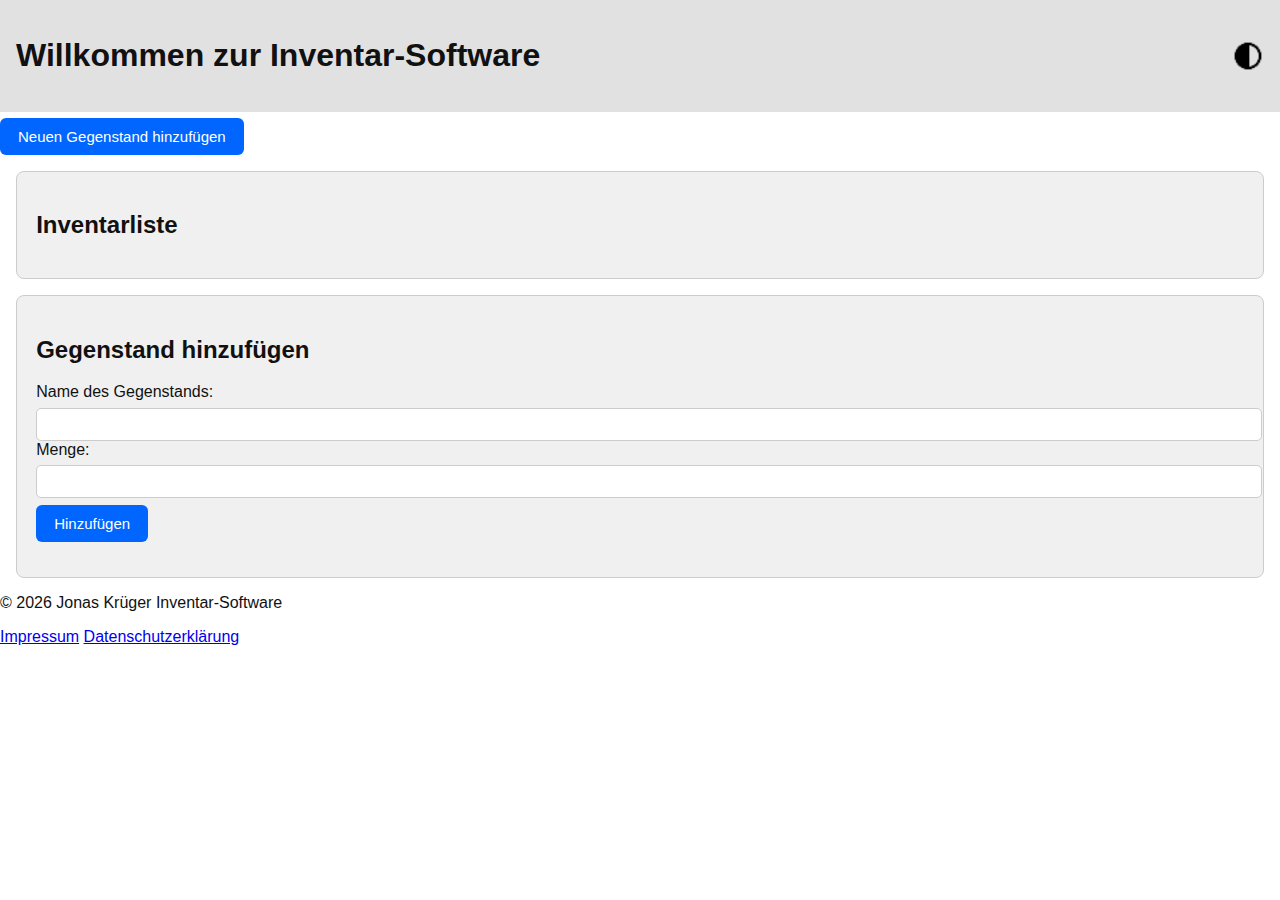
<file: index.html>
<!DOCTYPE html>
<html lang="de">
<head>
    <meta charset="UTF-8">
    <meta name="viewport" content="width=device-width, initial-scale=1.0">
    <title>Inventar-Software</title>
    <link rel="stylesheet" href="style.css">
</head>
<body>
    <header>
        <h1>Willkommen zur Inventar-Software</h1>
        <img src="images/contrast-black.png" alt="Switch to dark mode" id="contrast-toggle">
        <img src="images/contrast-white.png" alt="Switch to light mode" id="contrast-toggle-light" style="display:none;">
    </header>


    <button id="new-item-btn">Neuen Gegenstand hinzufügen</button>

    <main>
        <section id="inventory-section">
            <h2>Inventarliste</h2>
            <ul id="inventory-list">
            </ul>
        </section>

        <section id="add-item-section">
            <h2>Gegenstand hinzufügen</h2>
            <form id="add-item-form">
                <label for="item-name">Name des Gegenstands:</label>
                <input type="text" id="item-name" name="item-name">
                
                <label for="item-quantity">Menge:</label>
                <input type="number" id="item-quantity" name="item-quantity">
                
                <button type="button" id="add-item-btn">Hinzufügen</button>
                <br>
                <p id="errorField"></p>
            </form>
        </section>
    </main>

    <footer>
        <p>&copy; 2026 Jonas Krüger Inventar-Software</p>
        <a href="impressum.html">Impressum</a>
        <a href="datenschutz.html">Datenschutzerklärung</a>
    </footer>

    <script src="script.js"></script>
</body>
</html>
</file>
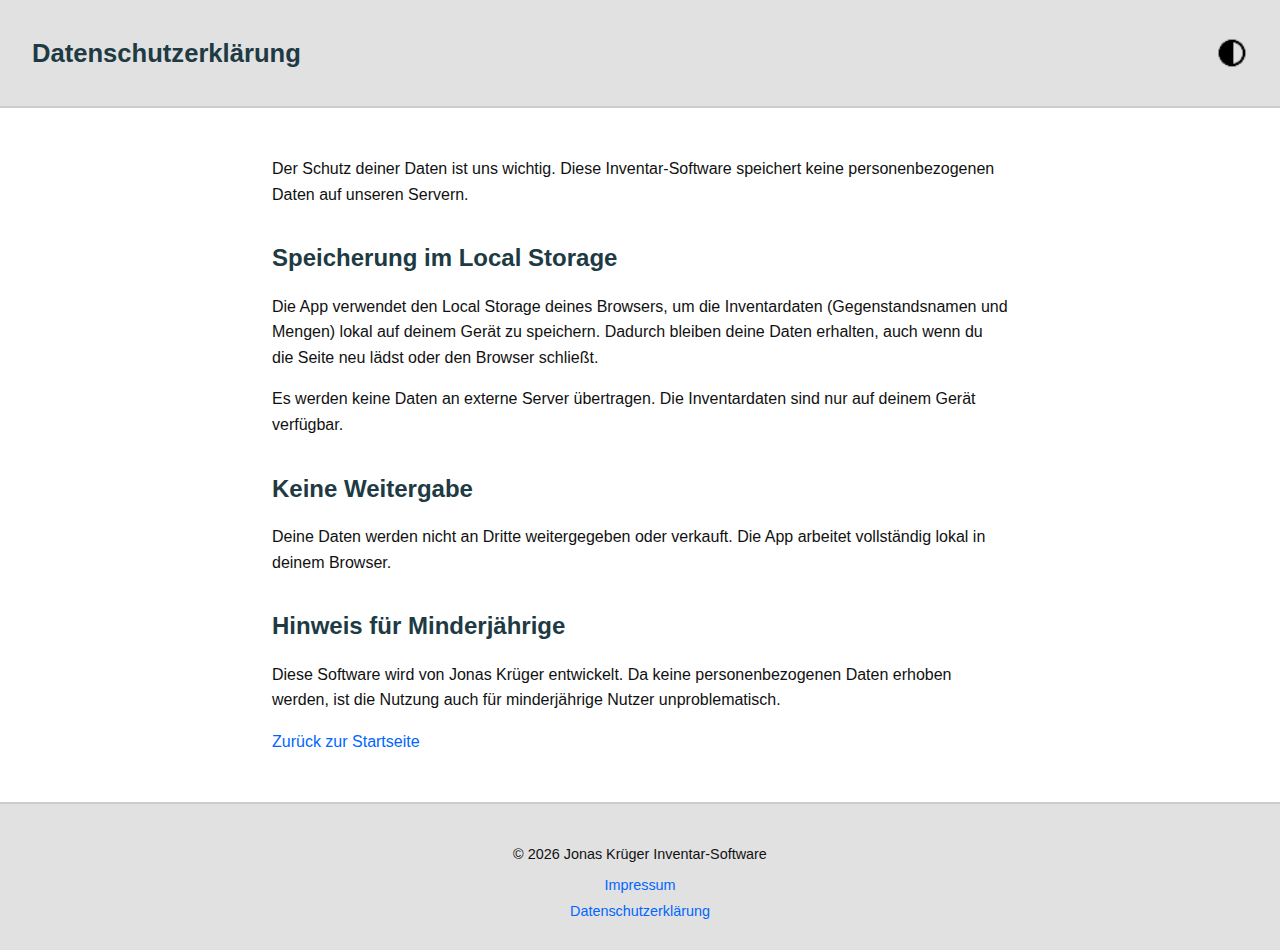
<file: datenschutz.html>
<!DOCTYPE html>
<html lang="de">
<head>
    <meta charset="UTF-8">
    <meta name="viewport" content="width=device-width, initial-scale=1.0">
    <title>Datenschutz – Inventar-Software</title>
    <link rel="stylesheet" href="legal.css">
</head>
<body>
    <header>
        <h1>Datenschutzerklärung</h1>
        <img src="images/contrast-black.png" alt="Switch to dark mode" id="contrast-toggle">
        <img src="images/contrast-white.png" alt="Switch to light mode" id="contrast-toggle-light" style="display:none;">
    </header>

    <main>
        <section>
            <p>
                Der Schutz deiner Daten ist uns wichtig. Diese Inventar-Software speichert keine personenbezogenen Daten auf unseren Servern.
            </p>

            <h2>Speicherung im Local Storage</h2>
            <p>
                Die App verwendet den Local Storage deines Browsers, um die Inventardaten (Gegenstandsnamen und Mengen) lokal auf deinem Gerät zu speichern. 
                Dadurch bleiben deine Daten erhalten, auch wenn du die Seite neu lädst oder den Browser schließt.
            </p>
            <p>
                Es werden keine Daten an externe Server übertragen. Die Inventardaten sind nur auf deinem Gerät verfügbar.
            </p>

            <h2>Keine Weitergabe</h2>
            <p>
                Deine Daten werden nicht an Dritte weitergegeben oder verkauft. Die App arbeitet vollständig lokal in deinem Browser.
            </p>

            <h2>Hinweis für Minderjährige</h2>
            <p>
                Diese Software wird von Jonas Krüger entwickelt. Da keine personenbezogenen Daten erhoben werden, ist die Nutzung auch für minderjährige Nutzer unproblematisch.
            </p>

            <p><a href="index.html">Zurück zur Startseite</a></p>
        </section>
    </main>

    <footer>
        <p>&copy; 2026 Jonas Krüger Inventar-Software</p>
        <a href="impressum.html">Impressum</a>
        <a href="datenschutz.html">Datenschutzerklärung</a>
    </footer>

    <script src="script.js"></script>
</body>
</html>
</file>
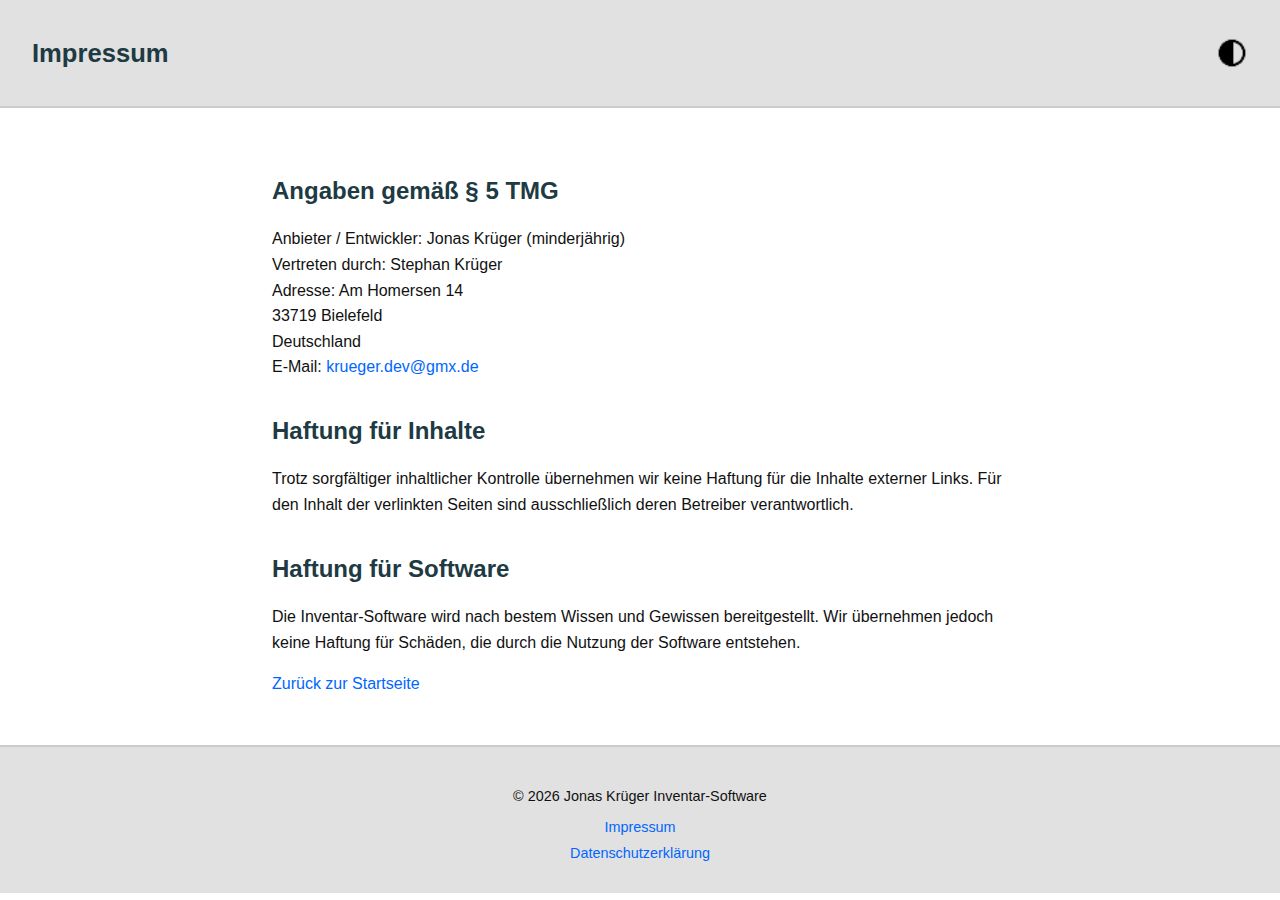
<file: impressum.html>
<!DOCTYPE html>
<html lang="de">
<head>
    <meta charset="UTF-8">
    <meta name="viewport" content="width=device-width, initial-scale=1.0">
    <title>Impressum – Inventar-Software</title>
    <link rel="stylesheet" href="legal.css">
</head>
<body>
    <header>
        <h1>Impressum</h1>
        <img src="images/contrast-black.png" alt="Switch to dark mode" id="contrast-toggle">
        <img src="images/contrast-white.png" alt="Switch to light mode" id="contrast-toggle-light" style="display:none;">
    </header>

    <main>
        <section>
            <h2>Angaben gemäß § 5 TMG</h2>
            <p>
                Anbieter / Entwickler: Jonas Krüger (minderjährig)<br>
                Vertreten durch: Stephan Krüger<br>
                Adresse: Am Homersen 14<br>
                33719 Bielefeld<br>
                Deutschland<br>
                E-Mail: <a href="mailto:krueger.dev@gmx.de">krueger.dev@gmx.de</a>
            </p>

            <h2>Haftung für Inhalte</h2>
            <p>
                Trotz sorgfältiger inhaltlicher Kontrolle übernehmen wir keine Haftung für die Inhalte externer Links. 
                Für den Inhalt der verlinkten Seiten sind ausschließlich deren Betreiber verantwortlich.
            </p>

            <h2>Haftung für Software</h2>
            <p>
                Die Inventar-Software wird nach bestem Wissen und Gewissen bereitgestellt. 
                Wir übernehmen jedoch keine Haftung für Schäden, die durch die Nutzung der Software entstehen.
            </p>

            <p><a href="index.html">Zurück zur Startseite</a></p>
        </section>
    </main>

    <footer>
        <p>&copy; 2026 Jonas Krüger Inventar-Software</p>
        <a href="impressum.html">Impressum</a>
        <a href="datenschutz.html">Datenschutzerklärung</a>
    </footer>

    <script src="script.js"></script>
</body>
</html>
</file>
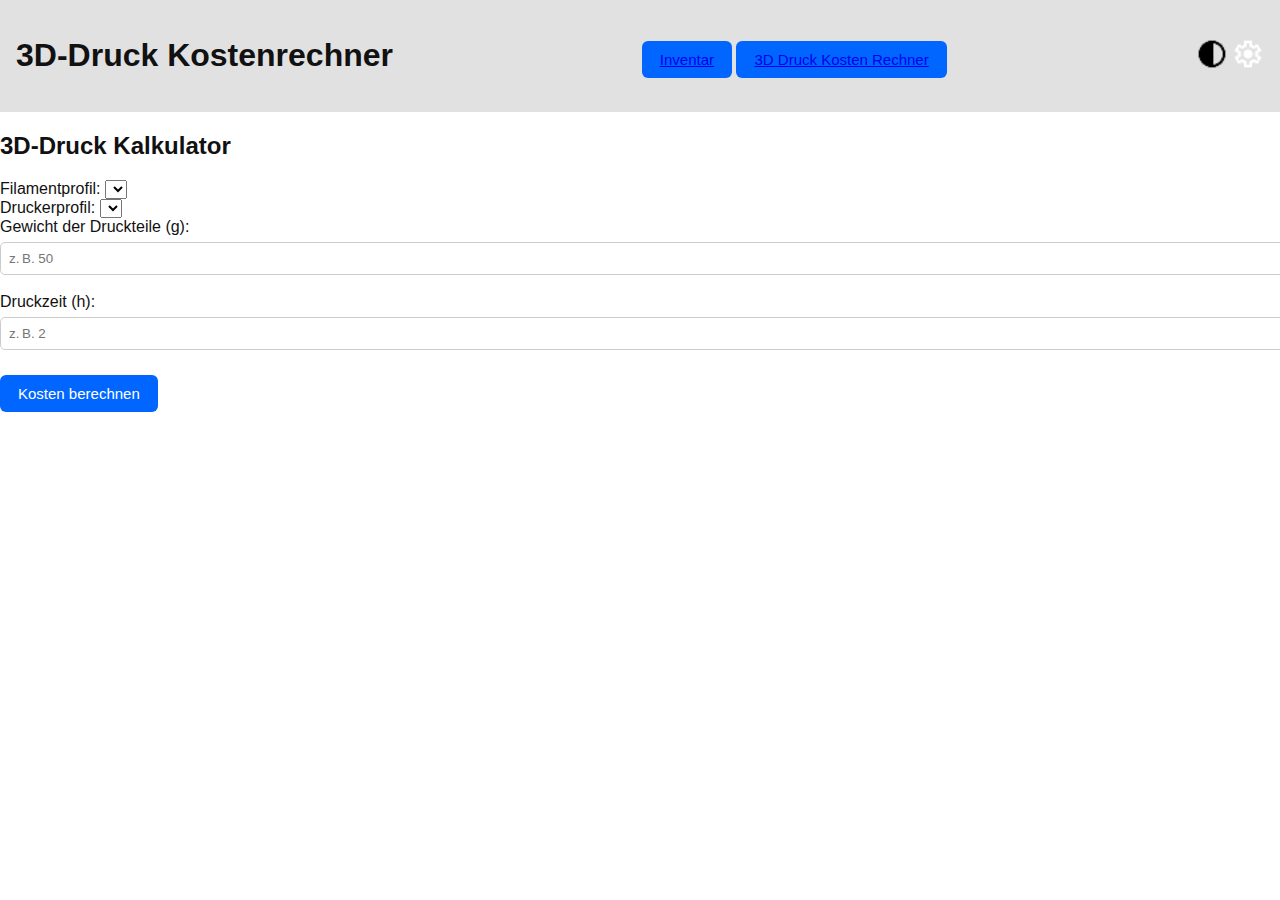
<file: print-cost.html>
<!DOCTYPE html>
<html lang="de">
<head>
    <meta charset="UTF-8">
    <meta name="viewport" content="width=device-width, initial-scale=1.0">
    <title>3D-Druck Kostenrechner</title>
    <link rel="stylesheet" href="style.css">
</head>
<body>
<header>
    <h1>3D-Druck Kostenrechner</h1>
    <nav>
        <button><a href="index.html">Inventar</a></button>
        <button><a href="print-cost.html">3D Druck Kosten Rechner</a></button>
    </nav>
    <div id="header-icons">
        <img src="images/contrast-black.png" alt="Dark Mode" id="contrast-toggle">
        <img src="images/contrast-white.png" alt="Light Mode" id="contrast-toggle-light" style="display:none;">
        <img src="images/settings-white.png" alt="Einstellungen öffnen" id="settingsBtn">
        <img src="images/settings-black.png" alt="Einstellungen schließen" id="settingsCloseBtn" style="display:none;">
    </div>
</header>

<!-- Hauptbereich -->
<main>
    <h2>3D-Druck Kalkulator</h2>
    <div id="calculator">
        <label for="filamentSelect">Filamentprofil:</label>
        <select id="filamentSelect"></select><br>

        <label for="printerSelect">Druckerprofil:</label>
        <select id="printerSelect"></select><br>

        <label for="printWeight">Gewicht der Druckteile (g):</label>
        <input type="number" id="printWeight" placeholder="z. B. 50"><br>

        <label for="printTime">Druckzeit (h):</label>
        <input type="number" id="printTime" placeholder="z. B. 2"><br>

        <button id="calculateBtn">Kosten berechnen</button>
        <p id="result"></p>
    </div>
</main>

<!-- Einstellungsbereich -->
<section id="settingsSection" style="display:none;">
    <h2>Einstellungen</h2>

    <div class="settings-block">
        <h3>Filamentprofile</h3>
        <input type="text" id="filamentName" placeholder="Filament Name">
        <input type="number" id="filamentPrice" placeholder="Preis €/kg">
        <button id="addFilamentBtn">Hinzufügen</button>
        <ul id="filamentList"></ul>
    </div>

    <div class="settings-block">
        <h3>Druckerprofile</h3>
        <input type="text" id="printerName" placeholder="Drucker Name">
        <input type="number" id="printerPower" placeholder="Stromverbrauch W">
        <button id="addPrinterBtn">Hinzufügen</button>
        <ul id="printerList"></ul>
    </div>

    <div class="settings-block">
        <h3>Strompreis</h3>
        <input type="number" id="electricityPrice" placeholder="€/kWh">
        <button id="saveSettingsBtn">Speichern</button>
    </div>
</section>

<script src="script.js"></script>
</body>
</html>
</file>
<file: style.css>
/* ---------- CSS Variables (Default – Light Mode) ---------- */
:root {
  --bg: #ffffff;
  --text: #111111;
  --card-bg: #f0f0f0;
  --header-bg: #e1e1e1;
  --btn-bg: #0066ff;
  --btn-text: #ffffff;
  --border: #cccccc;
}

/* ---------- Dark Mode ---------- */
body.dark-mode {
  --bg: #1a1a1a;
  --text: #e2e2e2;
  --card-bg: #2a2a2a;
  --header-bg: #272727;
  --btn-bg: #3f6bff;
  --btn-text: #ffffff;
  --border: #444444;
}

/* ---------- Page Layout ---------- */
body {
  background: var(--bg);
  color: var(--text);
  font-family: Arial, sans-serif;
  transition: background .25s ease, color .25s ease;
  margin: 0;
  padding: 0;
}

header {
  background: var(--header-bg);
  padding: 1rem;
  display: flex;
  justify-content: space-between;
  align-items: center;
}

header img {
  width: 32px;
  height: 32px;
  cursor: pointer;
}

section {
  background: var(--card-bg);
  padding: 1.2rem;
  margin: 1rem;
  border-radius: 8px;
  border: 1px solid var(--border);
}

/* ---------- Buttons ---------- */
button {
  background: var(--btn-bg);
  color: var(--btn-text);
  border: none;
  border-radius: 6px;
  padding: 10px 18px;
  cursor: pointer;
  font-size: 15px;
  margin-top: .4rem;
}

button:hover {
  opacity: 0.85;
}

/* ---------- Inputs ---------- */
input {
  background: var(--bg);
  color: var(--text);
  border: 1px solid var(--border);
  padding: 8px;
  border-radius: 5px;
  margin-top: 0.4rem;
  display: block;
  width: 100%;
}
</file>
<file: legal.css>
/* ============================================================
   legal.css – Styling für Impressum & Datenschutz
============================================================ */

/* ===================== Basis ===================== */
body {
    font-family: Arial, Helvetica, sans-serif;
    margin: 0;
    padding: 0;
    background: #ffffff; /* Light Mode Hintergrund */
    color: #111111;      /* Light Mode Text */
    transition: background 0.25s ease, color 0.25s ease;
    line-height: 1.6;
}

.container, main, section {
    max-width: 800px;
    margin: 0 auto;
    padding: 1rem 2rem;
}

/* ===================== Header ===================== */
header {
    display: flex;
    justify-content: space-between;
    align-items: center;
    background: #e1e1e1;
    padding: 1rem 2rem;
    border-bottom: 2px solid #cccccc;
}

header h1 {
    font-size: 1.6rem;
}

header img {
    width: 32px;
    height: 32px;
    cursor: pointer;
}

/* ===================== Hauptbereich ===================== */
h1, h2 {
    color: #203a43;
    margin-bottom: 1rem;
}

h2 {
    margin-top: 2rem;
}

p {
    margin-bottom: 1rem;
}

a {
    color: #0066ff;
    text-decoration: none;
}

a:hover {
    text-decoration: underline;
}

/* ===================== Footer ===================== */
footer {
    text-align: center;
    padding: 1.5rem 2rem;
    color: #111111;
    background: #e1e1e1;
    border-top: 2px solid #cccccc;
    font-size: 0.9rem;
}

/* Footer-Text */
footer p {
    margin-bottom: 0.5rem;
}

/* Footer-Links unter dem Text */
footer a {
    display: block;       /* Links untereinander */
    color: #0066ff;
    margin: 0.2rem 0;     /* Abstand zwischen Links */
    text-decoration: none;
}

footer a:hover {
    text-decoration: underline;
}

/* ===================== Dark Mode ===================== */
body.dark-mode {
    background: #1a1a1a;
    color: #e2e2e2;
}

body.dark-mode header {
    background: #272727;
    border-bottom: 2px solid #444444;
}

body.dark-mode footer {
    background: #272727;
    border-top: 2px solid #444444;
    color: #e2e2e2;
}

body.dark-mode h1, body.dark-mode h2 {
    color: #ffffff;
}

body.dark-mode a, body.dark-mode footer a {
    color: #3f6bff;
}

/* ===================== Responsive ===================== */
@media (max-width: 600px) {
    header, footer, main {
        padding: 1rem;
    }

    footer {
        flex-direction: column;
        gap: 1rem;
    }
}
</file>
